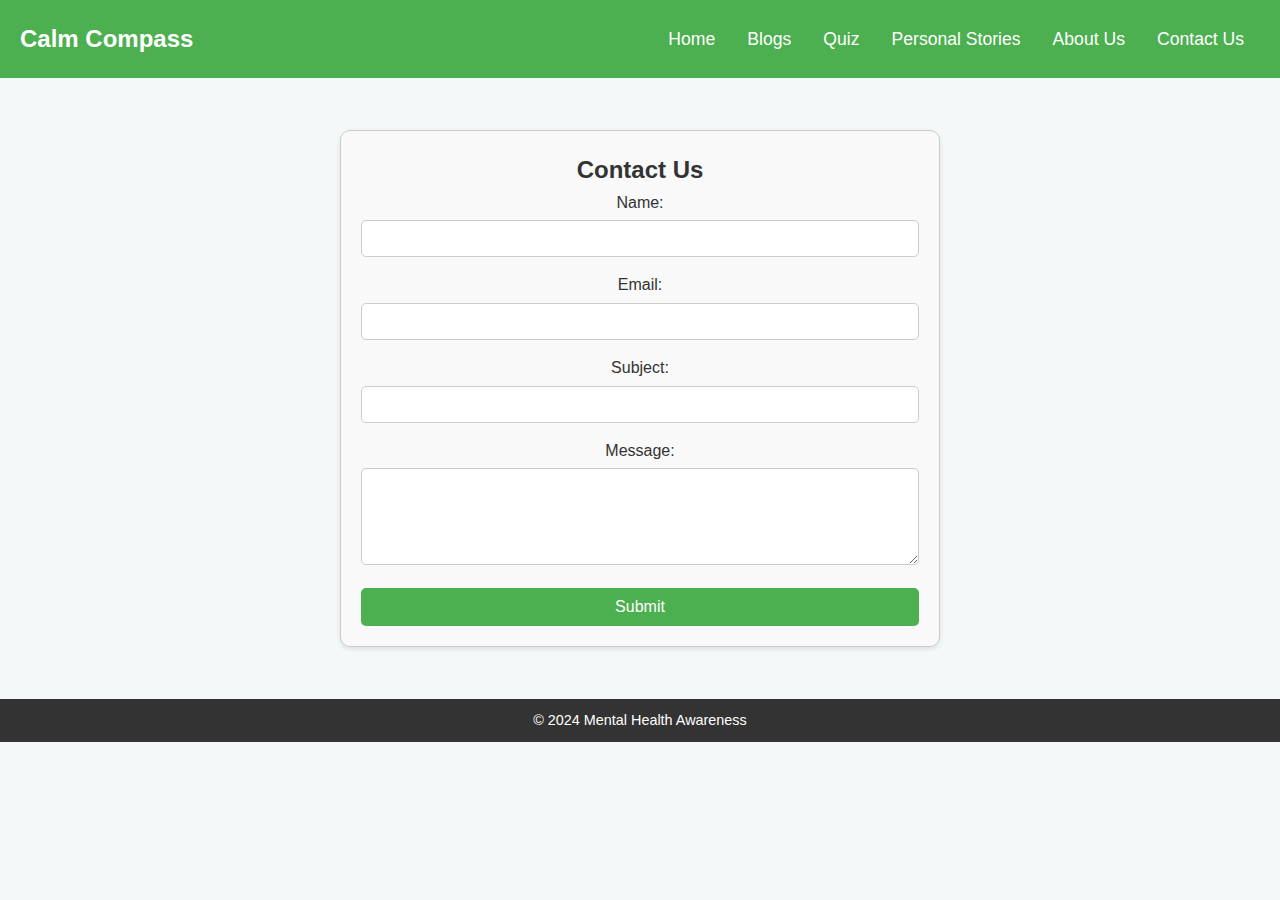
<file: webdev final/contact.html>
<!DOCTYPE html>
<html lang="en">
<head>
    <meta charset="UTF-8">
    <meta name="viewport" content="width=device-width, initial-scale=1.0">
    <title>Contact Us - Mental Health</title>
    <link rel="stylesheet" href="style.css">
    <style>
        .contact-us {
            max-width: 600px; /* Limit the width of the form */
            margin: 20px auto; /* Center the form */
            padding: 20px;
            border: 1px solid #ccc; /* Light border */
            border-radius: 10px; /* Rounded corners */
            box-shadow: 0 2px 5px rgba(0, 0, 0, 0.1); /* Subtle shadow */
            background-color: #f9f9f9; /* Light background */
        }
        .contact-us h2 {
            text-align: center; /* Center the heading */
        }
        .contact-us label {
            display: block; /* Stack labels and inputs */
            margin-bottom: 5px; /* Space between label and input */
        }
        .contact-us input[type="text"],
        .contact-us input[type="email"],
        .contact-us textarea {
            width: 100%; /* Full width inputs */
            padding: 10px; /* Space inside inputs */
            margin-bottom: 15px; /* Space between inputs */
            border: 1px solid #ccc; /* Light border */
            border-radius: 5px; /* Rounded corners */
        }
        .contact-us input[type="submit"] {
            background-color: #4CAF50; /* Button color */
            color: white; /* Text color */
            border: none; /* No border */
            padding: 10px 15px; /* Padding inside button */
            border-radius: 5px; /* Rounded corners */
            cursor: pointer; /* Pointer cursor */
            font-size: 16px; /* Font size */
            transition: background-color 0.3s; /* Smooth transition */
        }
        .contact-us input[type="submit"]:hover {
            background-color: #4CAF50; /* Darker button color on hover */
        }
    </style>
</head>
<body>
    <header>
        <div class="logo">Calm Compass</div>
        <nav>
            <ul>
                <li><a href="index.html">Home</a></li>
                <li><a href="blog.html">Blogs</a></li>
                <li><a href="quiz.html">Quiz</a></li>
                <li><a href="personal-stories.html">Personal Stories</a></li>
                <li><a href="about.html">About Us</a></li>
                <li><a href="contact.html">Contact Us</a></li>
            </ul>
        </nav>
    </header>

    <main>
        <section class="contact-us">
            <h2>Contact Us</h2>
            <form action="submit.html" method="GET"> <!-- Change the method to GET -->
                <label for="name">Name:</label>
                <input type="text" id="name" name="name" required>

                <label for="email">Email:</label>
                <input type="email" id="email" name="email" required>

                <label for="subject">Subject:</label>
                <input type="text" id="subject" name="subject" required>

                <label for="message">Message:</label>
                <textarea id="message" name="message" rows="5" required></textarea>

                <input type="submit" value="Submit">
            </form>
        </section>
    </main>

    <footer>
        <p>&copy; 2024 Mental Health Awareness</p>
    </footer>
</body>
</html>
</file>
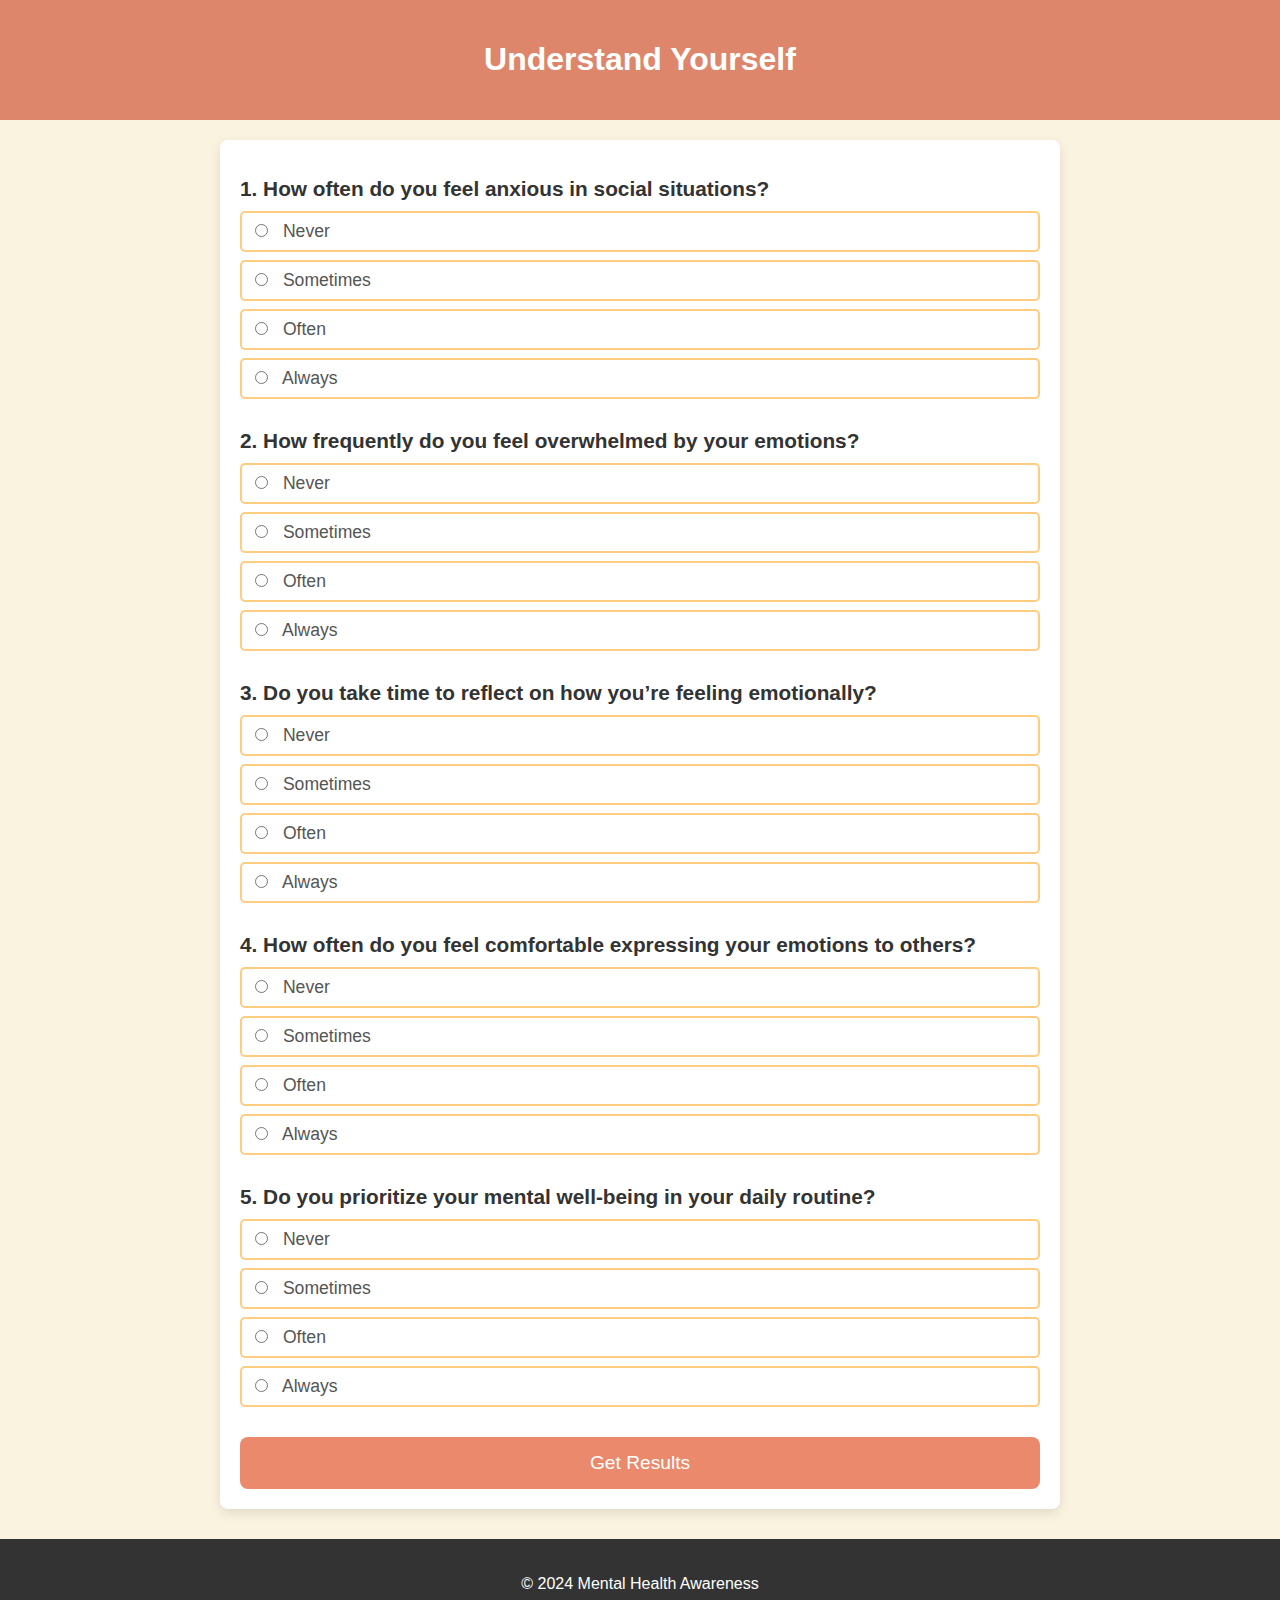
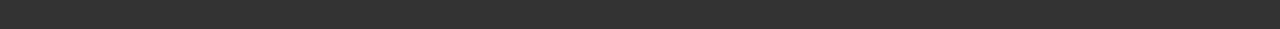
<file: webdev final/quiz1.html>
<!DOCTYPE html>
<html lang="en">
<head>
    <meta charset="UTF-8">
    <meta name="viewport" content="width=device-width, initial-scale=1.0">
    <title>Mental Health Quiz</title>
    <link rel="stylesheet" href="styles.css"> <!-- Link to your CSS -->
</head>
<body>

    <header>
        <h1>Understand Yourself</h1>
    </header>

    <main>
        <form id="quiz1" class="quiz-form">
            <!-- Question 1 -->
            <div class="question">
                <h2>1. How often do you feel anxious in social situations?</h2>
                <label>
                    <input type="radio" name="q1" value="never"> Never
                </label>
                <label>
                    <input type="radio" name="q1" value="sometimes"> Sometimes
                </label>
                <label>
                    <input type="radio" name="q1" value="often"> Often
                </label>
                <label>
                    <input type="radio" name="q1" value="always"> Always
                </label>
            </div>

            <!-- Question 2 -->
            <div class="question">
                <h2>2. How frequently do you feel overwhelmed by your emotions?</h2>
                <label>
                    <input type="radio" name="q2" value="never"> Never
                </label>
                <label>
                    <input type="radio" name="q2" value="sometimes"> Sometimes
                </label>
                <label>
                    <input type="radio" name="q2" value="often"> Often
                </label>
                <label>
                    <input type="radio" name="q2" value="always"> Always
                </label>
            </div>

            <div class="question">
                <h2>3. Do you take time to reflect on how you’re feeling emotionally?</h2>
                <label>
                    <input type="radio" name="q3" value="never"> Never
                </label>
                <label>
                    <input type="radio" name="q3" value="sometimes"> Sometimes
                </label>
                <label>
                    <input type="radio" name="q3" value="often"> Often
                </label>
                <label>
                    <input type="radio" name="q3" value="always"> Always
                </label>
            </div>

            <div class="question">
                <h2>4. How often do you feel comfortable expressing your emotions to others?</h2>
                <label>
                    <input type="radio" name="q4" value="never"> Never
                </label>
                <label>
                    <input type="radio" name="q4" value="sometimes"> Sometimes
                </label>
                <label>
                    <input type="radio" name="q4" value="often"> Often
                </label>
                <label>
                    <input type="radio" name="q4" value="always"> Always
                </label>
            </div>

            <div class="question">
                <h2>5. Do you prioritize your mental well-being in your daily routine?</h2>
                <label>
                    <input type="radio" name="q5" value="never"> Never
                </label>
                <label>
                    <input type="radio" name="q5" value="sometimes"> Sometimes
                </label>
                <label>
                    <input type="radio" name="q5" value="often"> Often
                </label>
                <label>
                    <input type="radio" name="q5" value="always"> Always
                </label>
            </div>

            <!-- Submit Button -->
            <button type="button" class="submit-btn">Get Results</button>
        </form>

        <div class="result"></div>
    </main>

    <footer>
        <p>&copy; 2024 Mental Health Awareness</p>
    </footer>

    <script src="script.js"></script> <!-- Link to your JavaScript -->
</body>
</html>
</file>
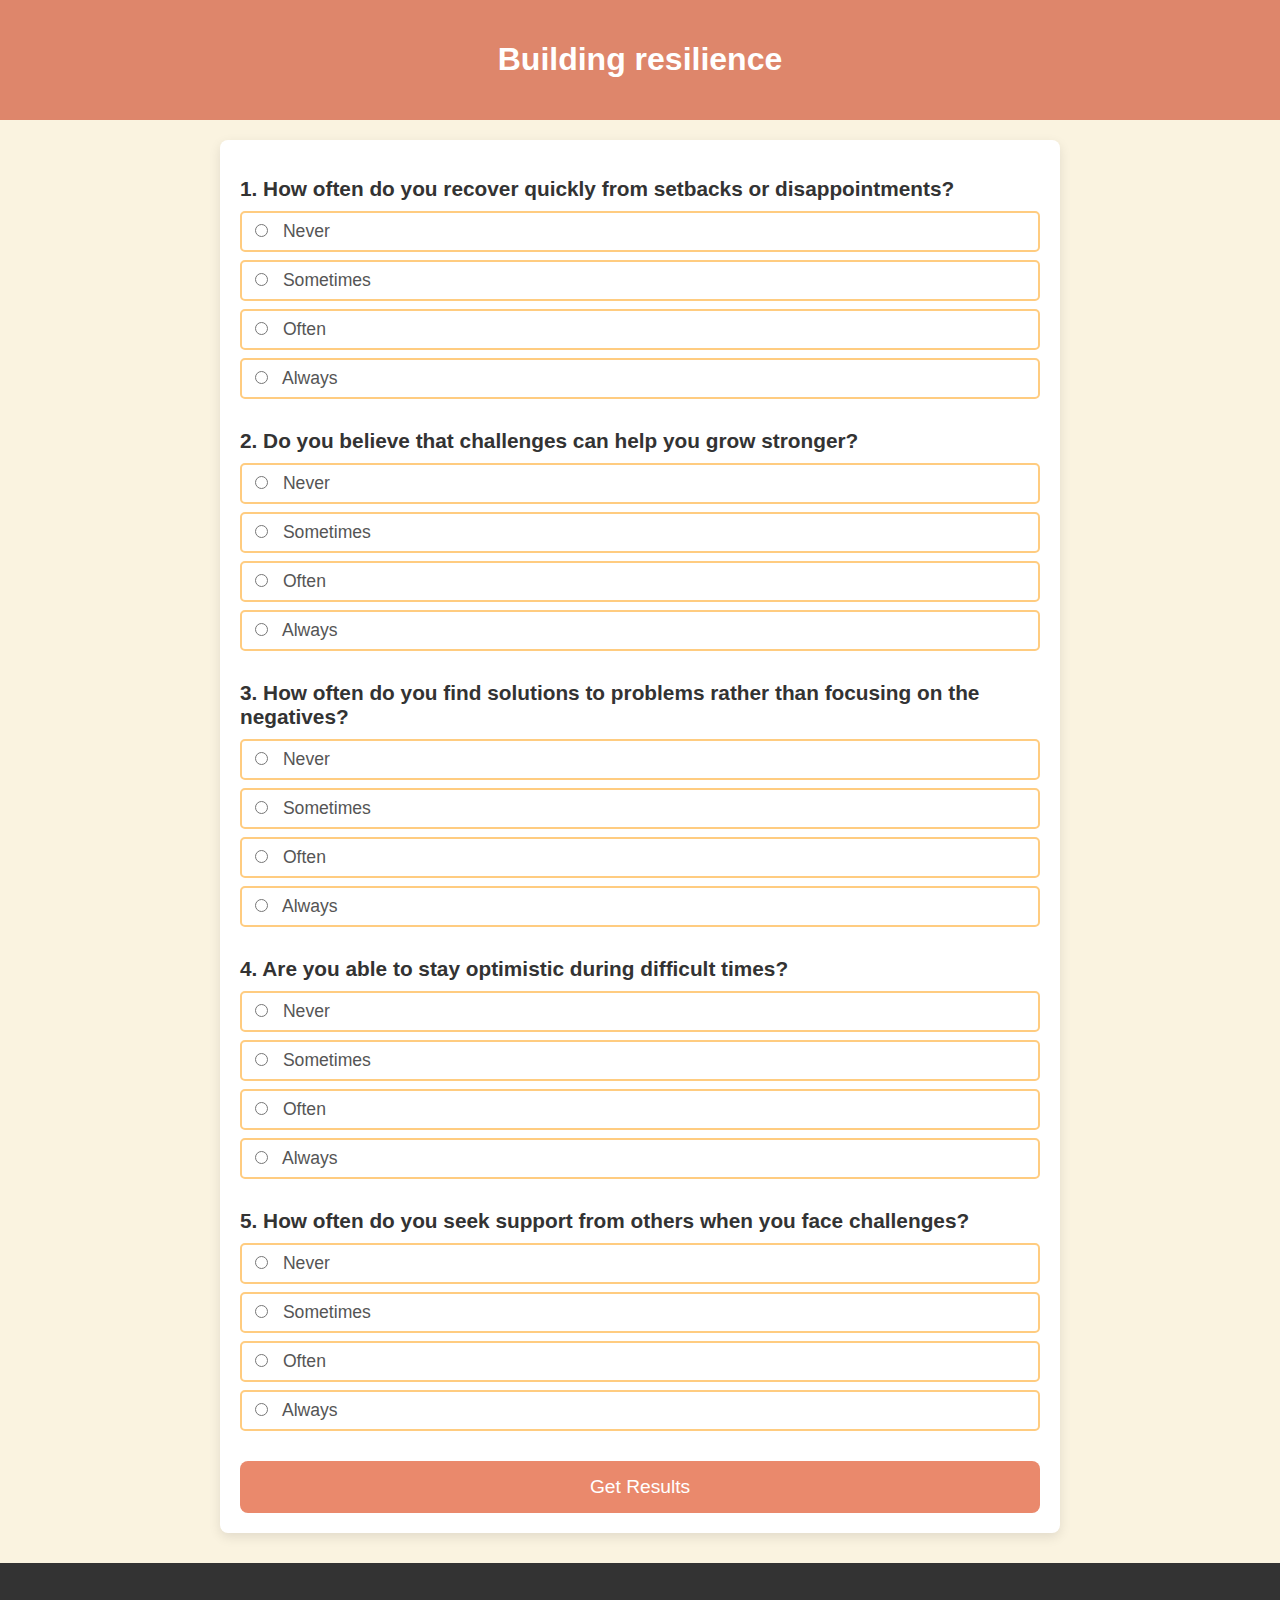
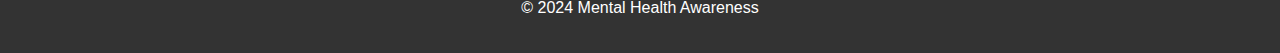
<file: webdev final/quiz2.html>
<!DOCTYPE html>
<html lang="en">
<head>
    <meta charset="UTF-8">
    <meta name="viewport" content="width=device-width, initial-scale=1.0">
    <title>Mental Health Quiz</title>
    <link rel="stylesheet" href="styles.css"> <!-- Link to your CSS -->
</head>
<body>

    <header>
        <h1>Building resilience </h1>
    </header>

    <main>
        <form id="quiz2" class="quiz-form">
            <!-- Question 1 -->
            <div class="question">
                <h2>1. How often do you recover quickly from setbacks or disappointments?</h2>
                <label>
                    <input type="radio" name="q1" value="never"> Never
                </label>
                <label>
                    <input type="radio" name="q1" value="sometimes"> Sometimes
                </label>
                <label>
                    <input type="radio" name="q1" value="often"> Often
                </label>
                <label>
                    <input type="radio" name="q1" value="always"> Always
                </label>
            </div>

            <!-- Question 2 -->
            <div class="question">
                <h2>2. Do you believe that challenges can help you grow stronger?</h2>
                <label>
                    <input type="radio" name="q2" value="never"> Never
                </label>
                <label>
                    <input type="radio" name="q2" value="sometimes"> Sometimes
                </label>
                <label>
                    <input type="radio" name="q2" value="often"> Often
                </label>
                <label>
                    <input type="radio" name="q2" value="always"> Always
                </label>
            </div>

            <div class="question">
                <h2>3. How often do you find solutions to problems rather than focusing on the negatives?</h2>
                <label>
                    <input type="radio" name="q3" value="never"> Never
                </label>
                <label>
                    <input type="radio" name="q3" value="sometimes"> Sometimes
                </label>
                <label>
                    <input type="radio" name="q3" value="often"> Often
                </label>
                <label>
                    <input type="radio" name="q3" value="always"> Always
                </label>
            </div>

            <div class="question">
                <h2>4. Are you able to stay optimistic during difficult times?</h2>
                <label>
                    <input type="radio" name="q4" value="never"> Never
                </label>
                <label>
                    <input type="radio" name="q4" value="sometimes"> Sometimes
                </label>
                <label>
                    <input type="radio" name="q4" value="often"> Often
                </label>
                <label>
                    <input type="radio" name="q4" value="always"> Always
                </label>
            </div>

            <div class="question">
                <h2>5. How often do you seek support from others when you face challenges?</h2>
                <label>
                    <input type="radio" name="q5" value="never"> Never
                </label>
                <label>
                    <input type="radio" name="q5" value="sometimes"> Sometimes
                </label>
                <label>
                    <input type="radio" name="q5" value="often"> Often
                </label>
                <label>
                    <input type="radio" name="q5" value="always"> Always
                </label>
            </div>

            <!-- Add more questions similarly -->

            <!-- Submit Button -->
            <button type="button" id="submit-btn">Get Results</button>
        </form>
        <div class="result"></div><!-- Add a div to display the result -->
    </main>

    <footer>
        <p>&copy; 2024 Mental Health Awareness</p>
    </footer>

    <script src="script.js"></script> <!-- Link to your JavaScript -->
</body>
</html>
</file>
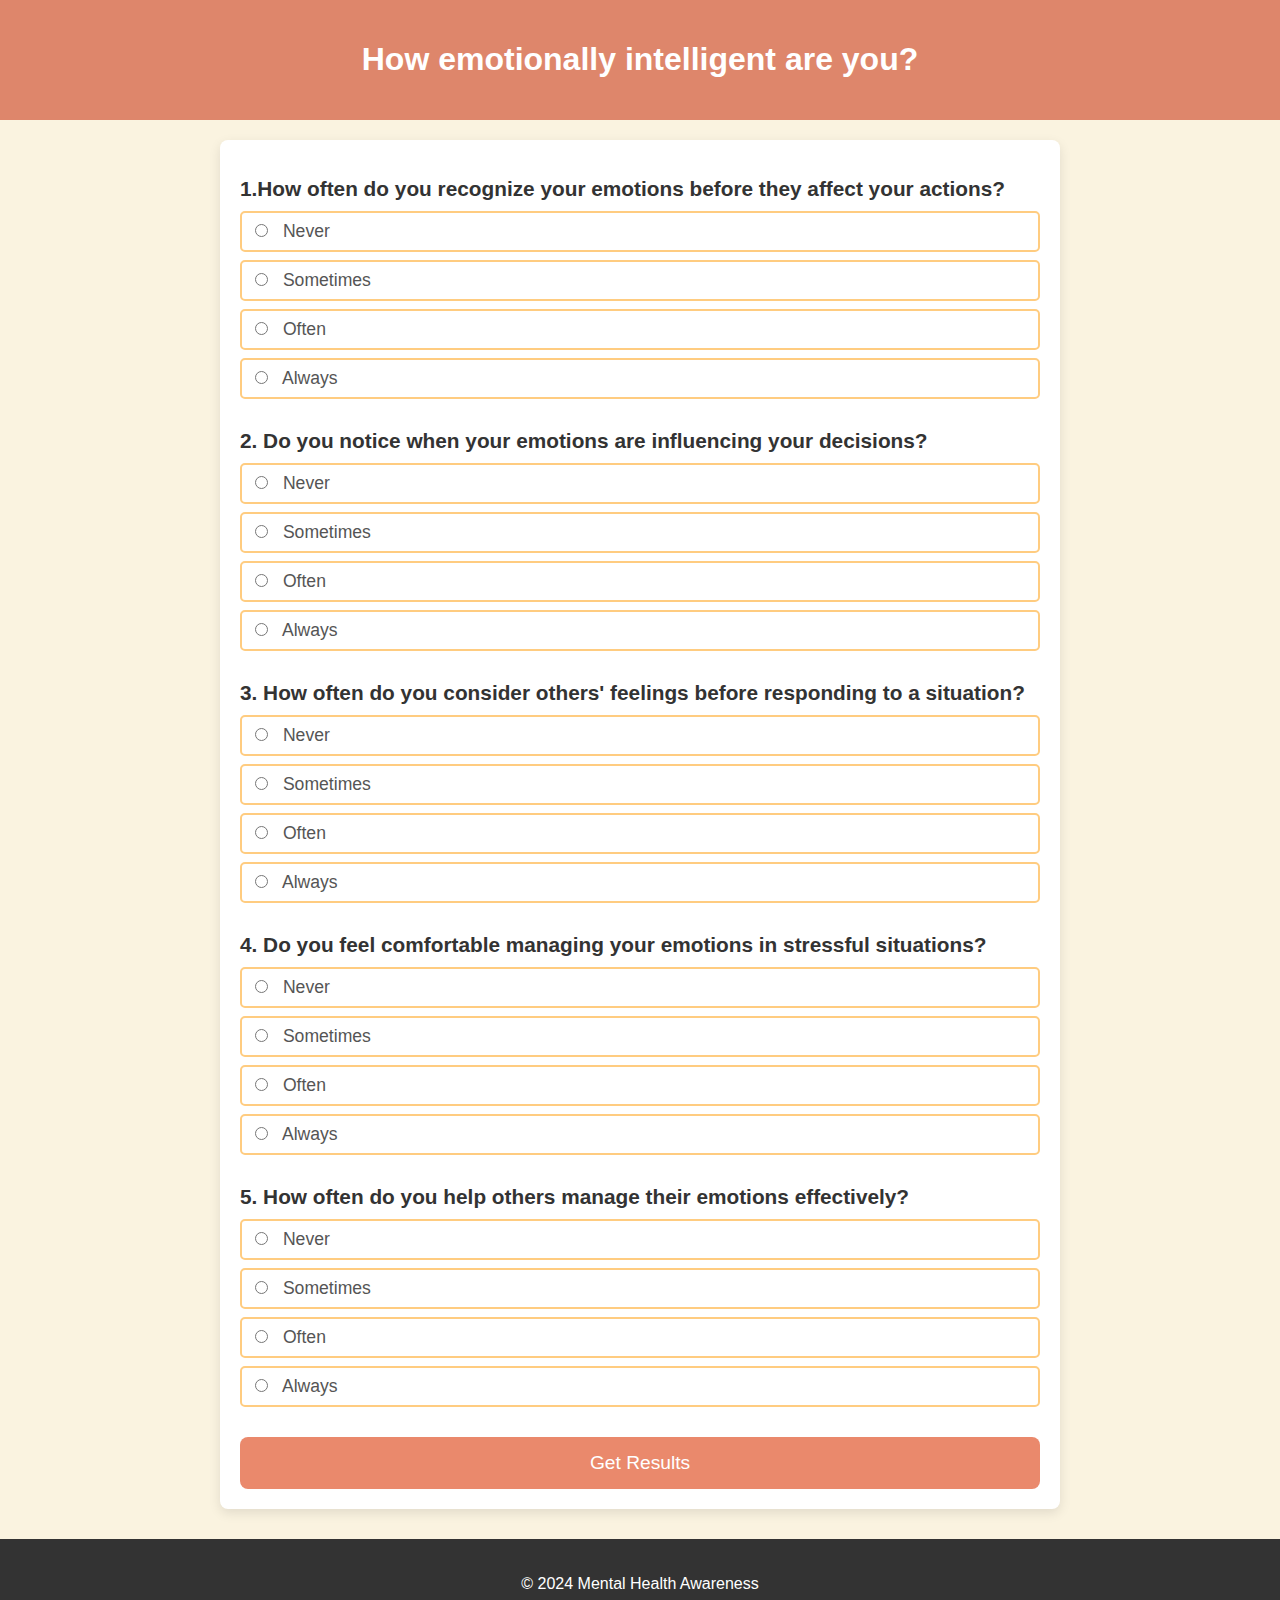
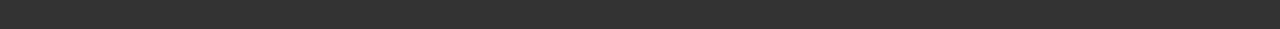
<file: webdev final/quiz3.html>
<!DOCTYPE html>
<html lang="en">
<head>
    <meta charset="UTF-8">
    <meta name="viewport" content="width=device-width, initial-scale=1.0">
    <title>Mental Health Quiz</title>
    <link rel="stylesheet" href="styles.css"> <!-- Link to your CSS -->
</head>
<body>

    <header>
        <h1>How emotionally intelligent are you?</h1>
    </header>

    <main>
        <form id="quiz3" class="quiz-form">
            <!-- Question 1 -->
            <div class="question">
                <h2>1.How often do you recognize your emotions before they affect your actions?</h2>
                <label>
                    <input type="radio" name="q1" value="never"> Never
                </label>
                <label>
                    <input type="radio" name="q1" value="sometimes"> Sometimes
                </label>
                <label>
                    <input type="radio" name="q1" value="often"> Often
                </label>
                <label>
                    <input type="radio" name="q1" value="always"> Always
                </label>
            </div>

            <!-- Question 2 -->
            <div class="question">
                <h2>2. Do you notice when your emotions are influencing your decisions?</h2>
                <label>
                    <input type="radio" name="q2" value="never"> Never
                </label>
                <label>
                    <input type="radio" name="q2" value="sometimes"> Sometimes
                </label>
                <label>
                    <input type="radio" name="q2" value="often"> Often
                </label>
                <label>
                    <input type="radio" name="q2" value="always"> Always
                </label>
            </div>

            <div class="question">
                <h2>3. How often do you consider others' feelings before responding to a situation?</h2>
                <label>
                    <input type="radio" name="q3" value="never"> Never
                </label>
                <label>
                    <input type="radio" name="q3" value="sometimes"> Sometimes
                </label>
                <label>
                    <input type="radio" name="q3" value="often"> Often
                </label>
                <label>
                    <input type="radio" name="q3" value="always"> Always
                </label>
            </div>

            <div class="question">
                <h2>4. Do you feel comfortable managing your emotions in stressful situations?</h2>
                <label>
                    <input type="radio" name="q4" value="never"> Never
                </label>
                <label>
                    <input type="radio" name="q4" value="sometimes"> Sometimes
                </label>
                <label>
                    <input type="radio" name="q4" value="often"> Often
                </label>
                <label>
                    <input type="radio" name="q4" value="always"> Always
                </label>
            </div>

            <div class="question">
                <h2>5. How often do you help others manage their emotions effectively?</h2>
                <label>
                    <input type="radio" name="q5" value="never"> Never
                </label>
                <label>
                    <input type="radio" name="q5" value="sometimes"> Sometimes
                </label>
                <label>
                    <input type="radio" name="q5" value="often"> Often
                </label>
                <label>
                    <input type="radio" name="q5" value="always"> Always
                </label>
            </div>

            <!-- Add more questions similarly -->

            <!-- Submit Button -->
            <button type="button" id="submit-btn">Get Results</button>
        </form>
        <div class="result"></div> <!-- Add a div to display the result -->
    </main>

    <footer>
        <p>&copy; 2024 Mental Health Awareness</p>
    </footer>

    <script src="script.js"></script> <!-- Link to your JavaScript -->
</body>
</html>
</file>
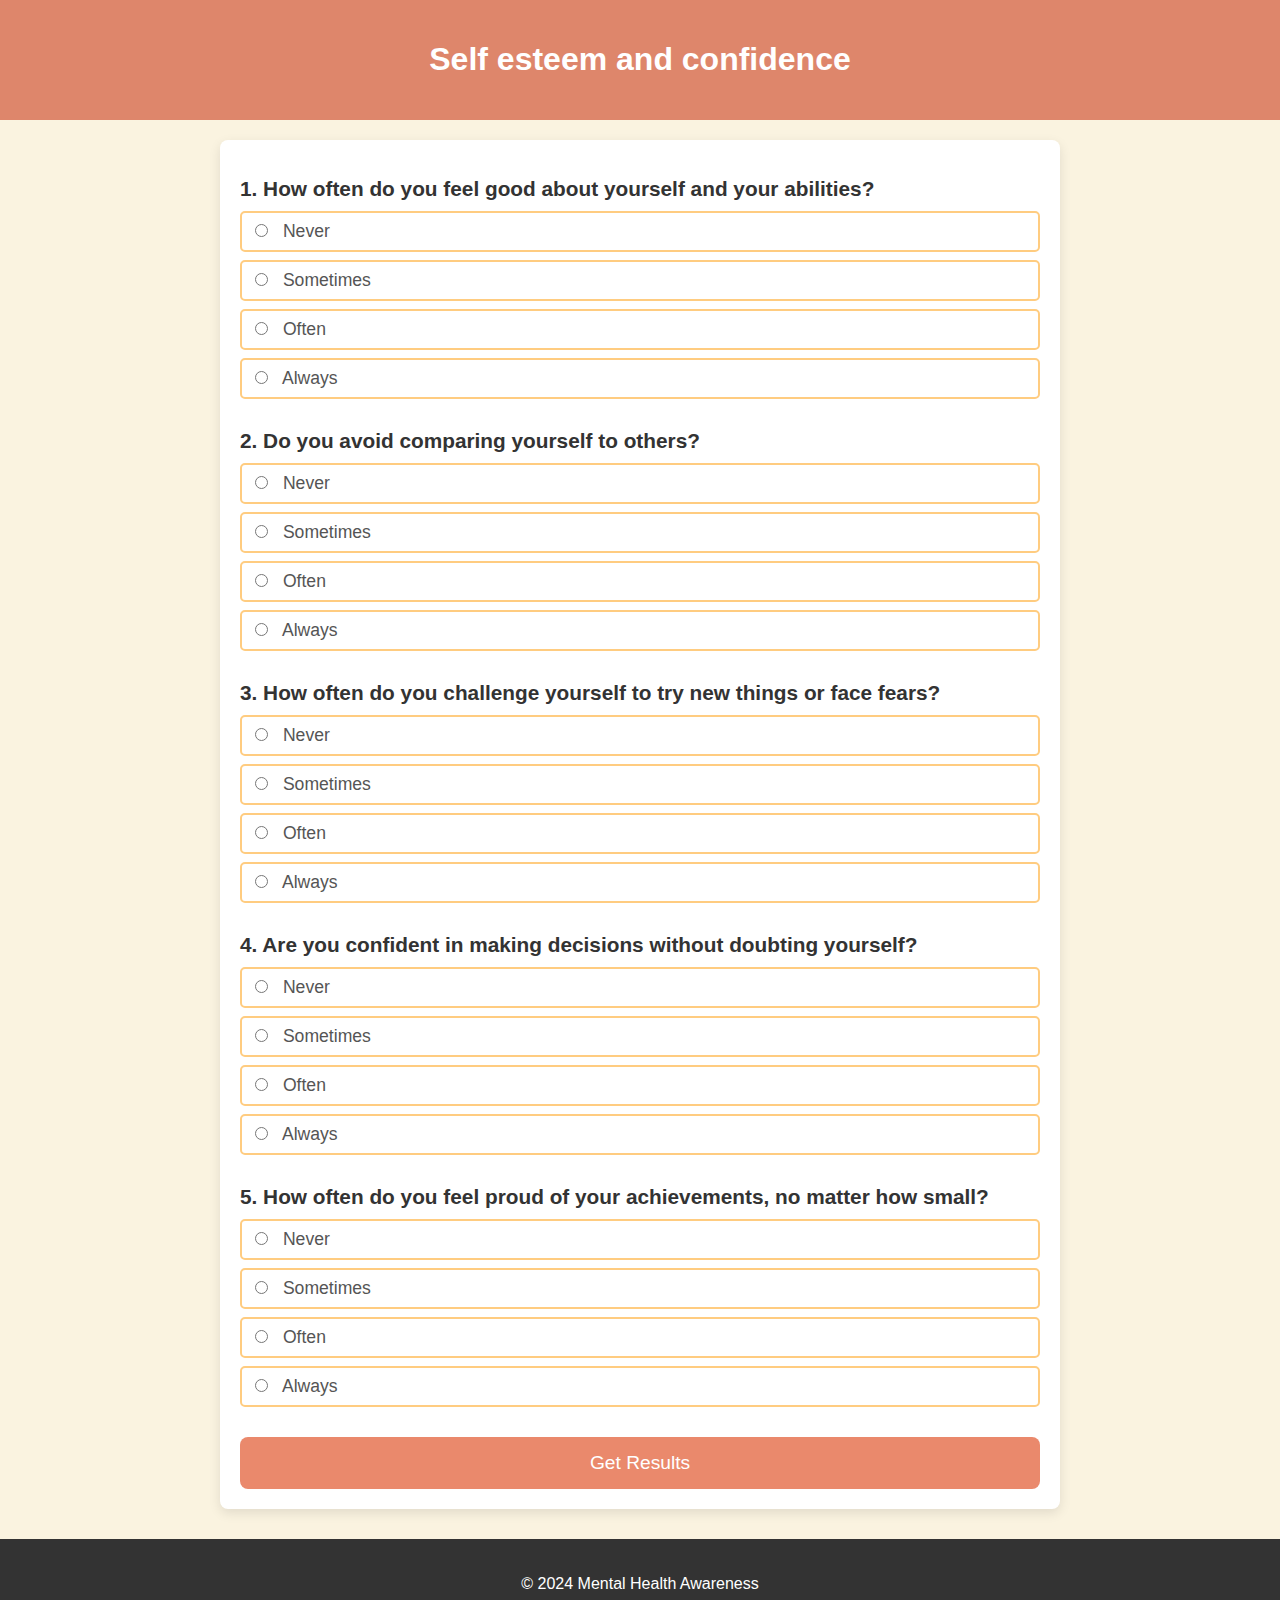
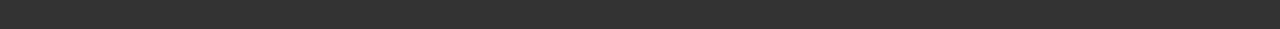
<file: webdev final/quiz4.html>
<!DOCTYPE html>
<html lang="en">
<head>
    <meta charset="UTF-8">
    <meta name="viewport" content="width=device-width, initial-scale=1.0">
    <title>Mental Health Quiz</title>
    <link rel="stylesheet" href="styles.css"> <!-- Link to your CSS -->
</head>
<body>

    <header>
        <h1>Self esteem and confidence</h1>
    </header>

    <main>
        <form id="quiz4" class="quiz-form">
            <!-- Question 1 -->
            <div class="question">
                <h2>1. How often do you feel good about yourself and your abilities?</h2>
                <label>
                    <input type="radio" name="q1" value="never"> Never
                </label>
                <label>
                    <input type="radio" name="q1" value="sometimes"> Sometimes
                </label>
                <label>
                    <input type="radio" name="q1" value="often"> Often
                </label>
                <label>
                    <input type="radio" name="q1" value="always"> Always
                </label>
            </div>

            <!-- Question 2 -->
            <div class="question">
                <h2>2. Do you avoid comparing yourself to others?</h2>
                <label>
                    <input type="radio" name="q2" value="never"> Never
                </label>
                <label>
                    <input type="radio" name="q2" value="sometimes"> Sometimes
                </label>
                <label>
                    <input type="radio" name="q2" value="often"> Often
                </label>
                <label>
                    <input type="radio" name="q2" value="always"> Always
                </label>
            </div>

            <div class="question">
                <h2>3. How often do you challenge yourself to try new things or face fears?</h2>
                <label>
                    <input type="radio" name="q3" value="never"> Never
                </label>
                <label>
                    <input type="radio" name="q3" value="sometimes"> Sometimes
                </label>
                <label>
                    <input type="radio" name="q3" value="often"> Often
                </label>
                <label>
                    <input type="radio" name="q3" value="always"> Always
                </label>
            </div>

            <div class="question">
                <h2>4. Are you confident in making decisions without doubting yourself?</h2>
                <label>
                    <input type="radio" name="q4" value="never"> Never
                </label>
                <label>
                    <input type="radio" name="q4" value="sometimes"> Sometimes
                </label>
                <label>
                    <input type="radio" name="q4" value="often"> Often
                </label>
                <label>
                    <input type="radio" name="q4" value="always"> Always
                </label>
            </div>

            <div class="question">
                <h2>5. How often do you feel proud of your achievements, no matter how small?</h2>
                <label>
                    <input type="radio" name="q5" value="never"> Never
                </label>
                <label>
                    <input type="radio" name="q5" value="sometimes"> Sometimes
                </label>
                <label>
                    <input type="radio" name="q5" value="often"> Often
                </label>
                <label>
                    <input type="radio" name="q5" value="always"> Always
                </label>
            </div>

            <!-- Add more questions similarly -->

            <!-- Submit Button -->
            <button type="button" id="submit-btn">Get Results</button>
        </form>
        <div class="result"></div> <!-- Add a div to display the result -->
    </main>

    <footer>
        <p>&copy; 2024 Mental Health Awareness</p>
    </footer>

    <script src="script.js"></script> <!-- Link to your JavaScript -->
</body>
</html>
</file>
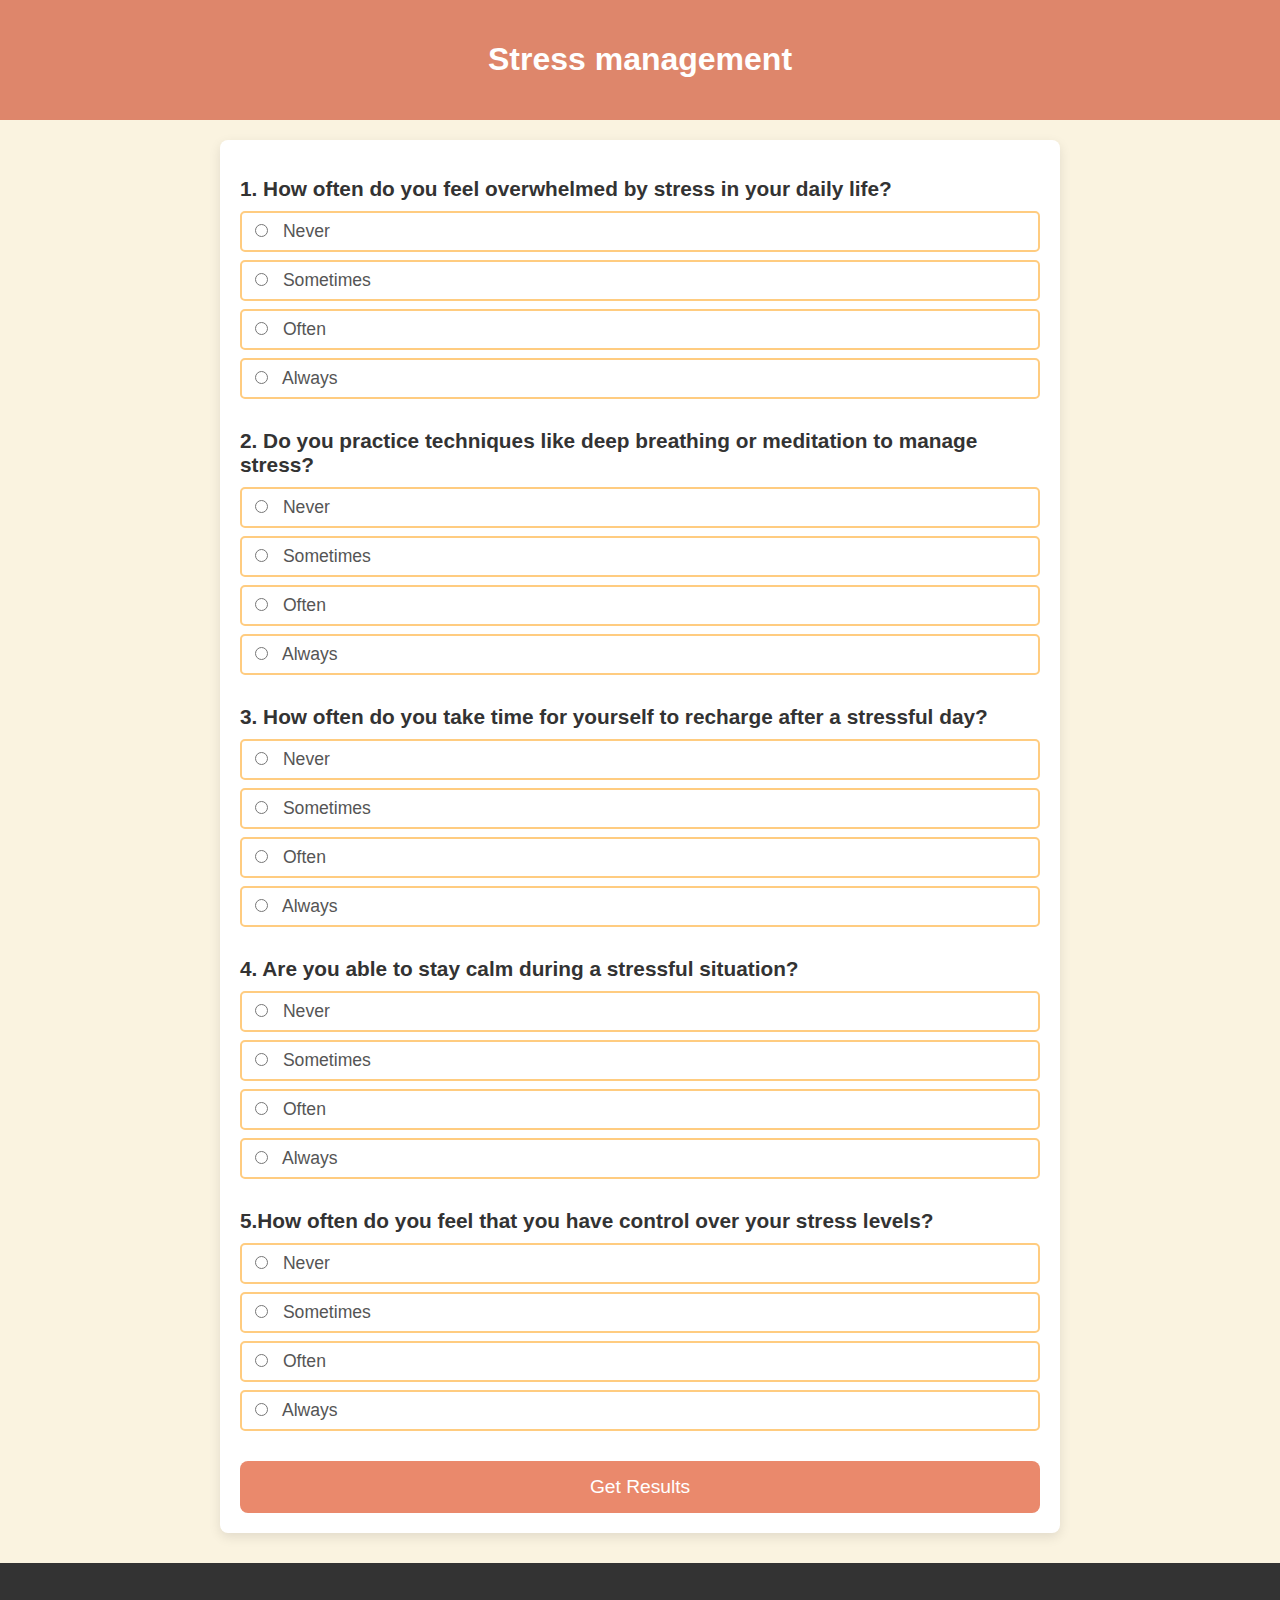
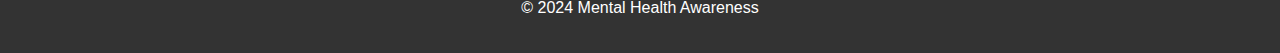
<file: webdev final/quiz5.html>
<!DOCTYPE html>
<html lang="en">
<head>
    <meta charset="UTF-8">
    <meta name="viewport" content="width=device-width, initial-scale=1.0">
    <title>Mental Health Quiz</title>
    <link rel="stylesheet" href="styles.css"> <!-- Link to your CSS -->
</head>
<body>

    <header>
        <h1>Stress management</h1>
    </header>

    <main>
        <form id="quiz5" class="quiz-form">
            <!-- Question 1 -->
            <div class="question">
                <h2>1. How often do you feel overwhelmed by stress in your daily life?</h2>
                <label>
                    <input type="radio" name="q1" value="never"> Never
                </label>
                <label>
                    <input type="radio" name="q1" value="sometimes"> Sometimes
                </label>
                <label>
                    <input type="radio" name="q1" value="often"> Often
                </label>
                <label>
                    <input type="radio" name="q1" value="always"> Always
                </label>
            </div>

            <!-- Question 2 -->
            <div class="question">
                <h2>2. Do you practice techniques like deep breathing or meditation to manage stress?</h2>
                <label>
                    <input type="radio" name="q2" value="never"> Never
                </label>
                <label>
                    <input type="radio" name="q2" value="sometimes"> Sometimes
                </label>
                <label>
                    <input type="radio" name="q2" value="often"> Often
                </label>
                <label>
                    <input type="radio" name="q2" value="always"> Always
                </label>
            </div>

            <div class="question">
                <h2>3. How often do you take time for yourself to recharge after a stressful day?</h2>
                <label>
                    <input type="radio" name="q3" value="never"> Never
                </label>
                <label>
                    <input type="radio" name="q3" value="sometimes"> Sometimes
                </label>
                <label>
                    <input type="radio" name="q3" value="often"> Often
                </label>
                <label>
                    <input type="radio" name="q3" value="always"> Always
                </label>
            </div>

            <div class="question">
                <h2>4. Are you able to stay calm during a stressful situation?</h2>
                <label>
                    <input type="radio" name="q4" value="never"> Never
                </label>
                <label>
                    <input type="radio" name="q4" value="sometimes"> Sometimes
                </label>
                <label>
                    <input type="radio" name="q4" value="often"> Often
                </label>
                <label>
                    <input type="radio" name="q4" value="always"> Always
                </label>
            </div>

            <div class="question">
                <h2>5.How often do you feel that you have control over your stress levels?</h2>
                <label>
                    <input type="radio" name="q5" value="never"> Never
                </label>
                <label>
                    <input type="radio" name="q5" value="sometimes"> Sometimes
                </label>
                <label>
                    <input type="radio" name="q5" value="often"> Often
                </label>
                <label>
                    <input type="radio" name="q5" value="always"> Always
                </label>
            </div>

            <!-- Add more questions similarly -->

            <!-- Submit Button -->
            <button type="button" id="submit-btn">Get Results</button>
        </form>
        <div class="result"></div> <!-- Add a div to display the result -->
    </main>

    <footer>
        <p>&copy; 2024 Mental Health Awareness</p>
    </footer>

    <script src="script.js"></script> <!-- Link to your JavaScript -->
</body>
</html>
</file>
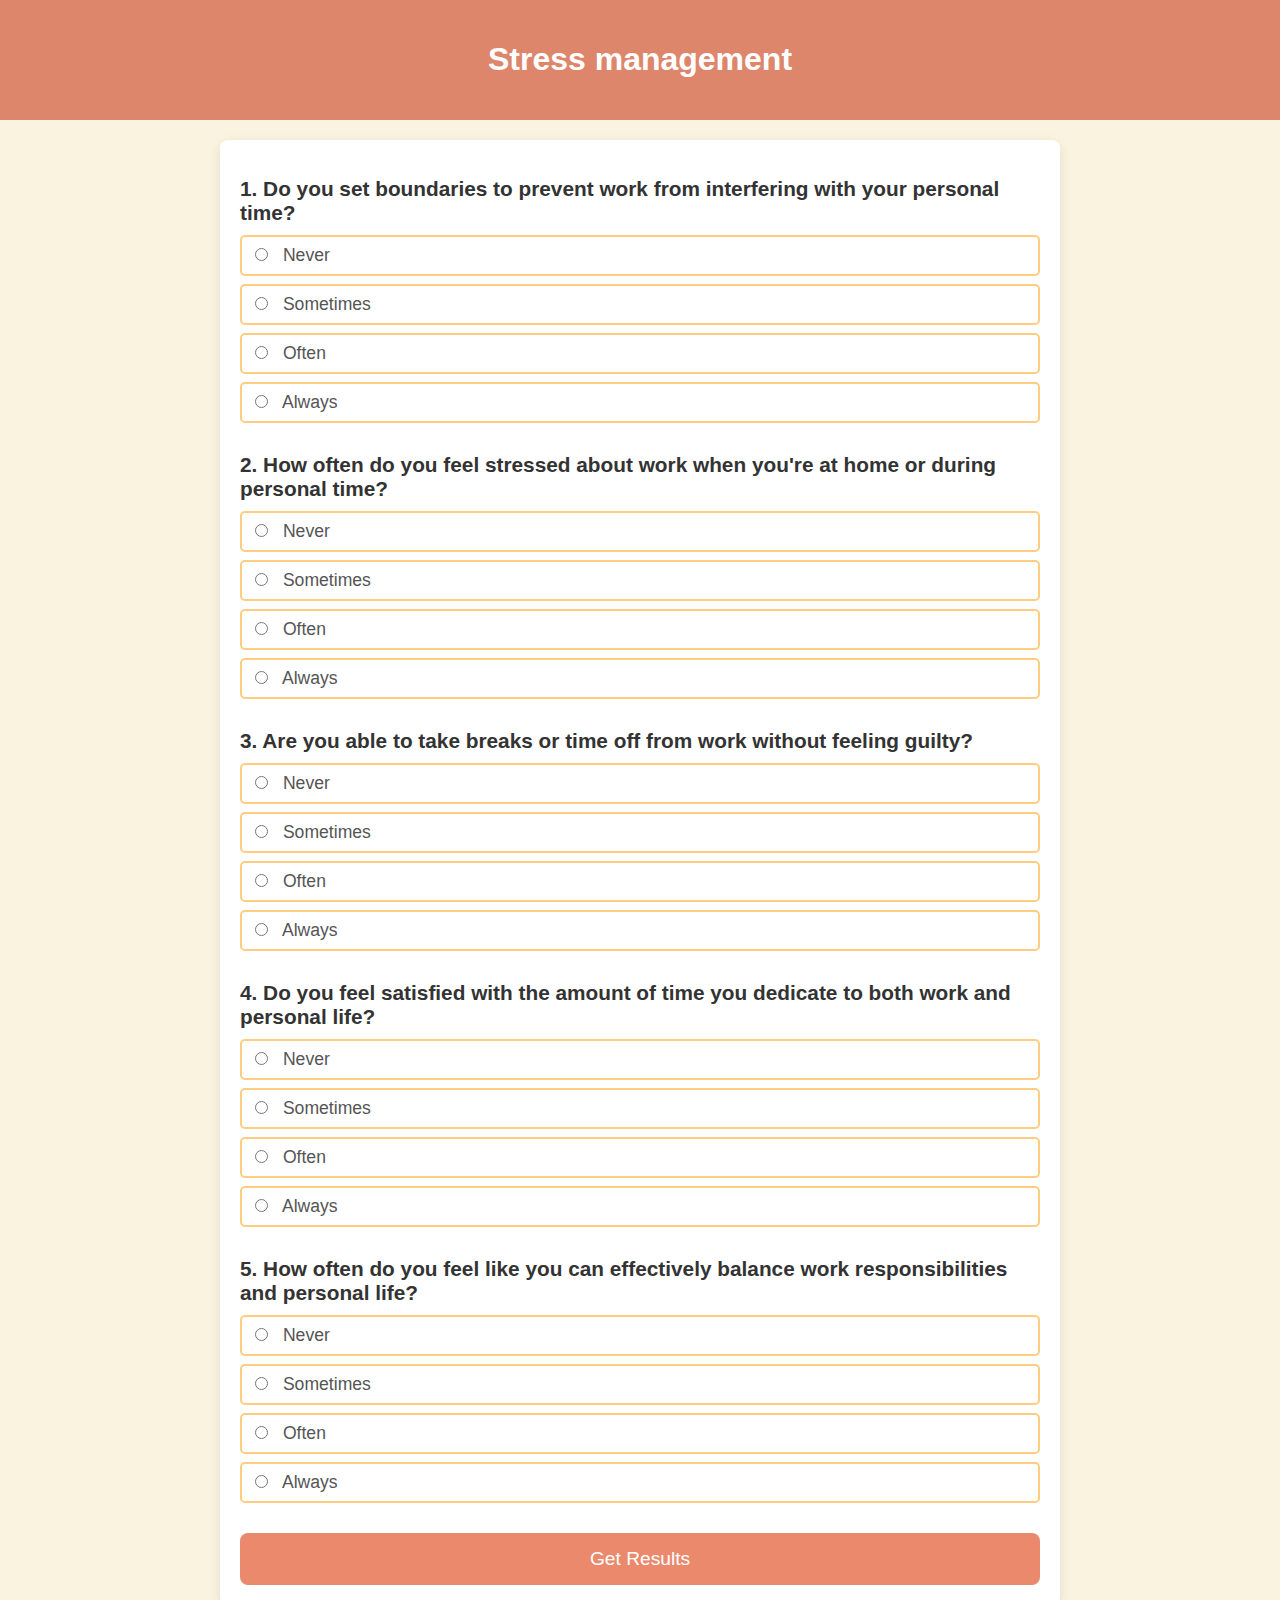
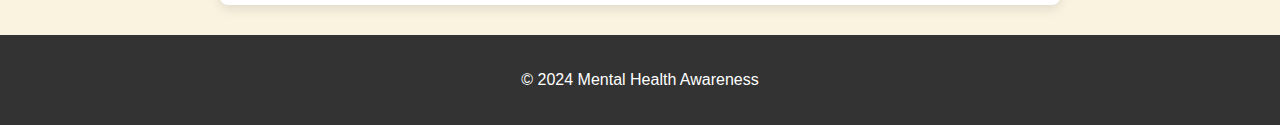
<file: webdev final/quiz6.html>
<!DOCTYPE html>
<html lang="en">
<head>
    <meta charset="UTF-8">
    <meta name="viewport" content="width=device-width, initial-scale=1.0">
    <title>Mental Health Quiz</title>
    <link rel="stylesheet" href="styles.css"> <!-- Link to your CSS -->
</head>
<body>

    <header>
        <h1>Stress management</h1>
    </header>

    <main>
        <form id="quiz6" class="quiz-form">
            <!-- Question 1 -->
            <div class="question">
                <h2>1. Do you set boundaries to prevent work from interfering with your personal time?</h2>
                <label>
                    <input type="radio" name="q1" value="never"> Never
                </label>
                <label>
                    <input type="radio" name="q1" value="sometimes"> Sometimes
                </label>
                <label>
                    <input type="radio" name="q1" value="often"> Often
                </label>
                <label>
                    <input type="radio" name="q1" value="always"> Always
                </label>
            </div>

            <!-- Question 2 -->
            <div class="question">
                <h2>2. How often do you feel stressed about work when you're at home or during personal time?</h2>
                <label>
                    <input type="radio" name="q2" value="never"> Never
                </label>
                <label>
                    <input type="radio" name="q2" value="sometimes"> Sometimes
                </label>
                <label>
                    <input type="radio" name="q2" value="often"> Often
                </label>
                <label>
                    <input type="radio" name="q2" value="always"> Always
                </label>
            </div>

            <div class="question">
                <h2>3. Are you able to take breaks or time off from work without feeling guilty?</h2>
                <label>
                    <input type="radio" name="q3" value="never"> Never
                </label>
                <label>
                    <input type="radio" name="q3" value="sometimes"> Sometimes
                </label>
                <label>
                    <input type="radio" name="q3" value="often"> Often
                </label>
                <label>
                    <input type="radio" name="q3" value="always"> Always
                </label>
            </div>

            <div class="question">
                <h2>4. Do you feel satisfied with the amount of time you dedicate to both work and personal life?</h2>
                <label>
                    <input type="radio" name="q4" value="never"> Never
                </label>
                <label>
                    <input type="radio" name="q4" value="sometimes"> Sometimes
                </label>
                <label>
                    <input type="radio" name="q4" value="often"> Often
                </label>
                <label>
                    <input type="radio" name="q4" value="always"> Always
                </label>
            </div>

            <div class="question">
                <h2>5. How often do you feel like you can effectively balance work responsibilities and personal life?</h2>
                <label>
                    <input type="radio" name="q5" value="never"> Never
                </label>
                <label>
                    <input type="radio" name="q5" value="sometimes"> Sometimes
                </label>
                <label>
                    <input type="radio" name="q5" value="often"> Often
                </label>
                <label>
                    <input type="radio" name="q5" value="always"> Always
                </label>
            </div>

            <!-- Add more questions similarly -->

            <!-- Submit Button -->
            <button type="button" id="submit-btn">Get Results</button>
        </form>
        <div class="result"></div> <!-- Add a div to display the result -->
    </main>

    <footer>
        <p>&copy; 2024 Mental Health Awareness</p>
    </footer>

    <script src="script.js"></script> <!-- Link to your JavaScript -->
</body>
</html>
</file>
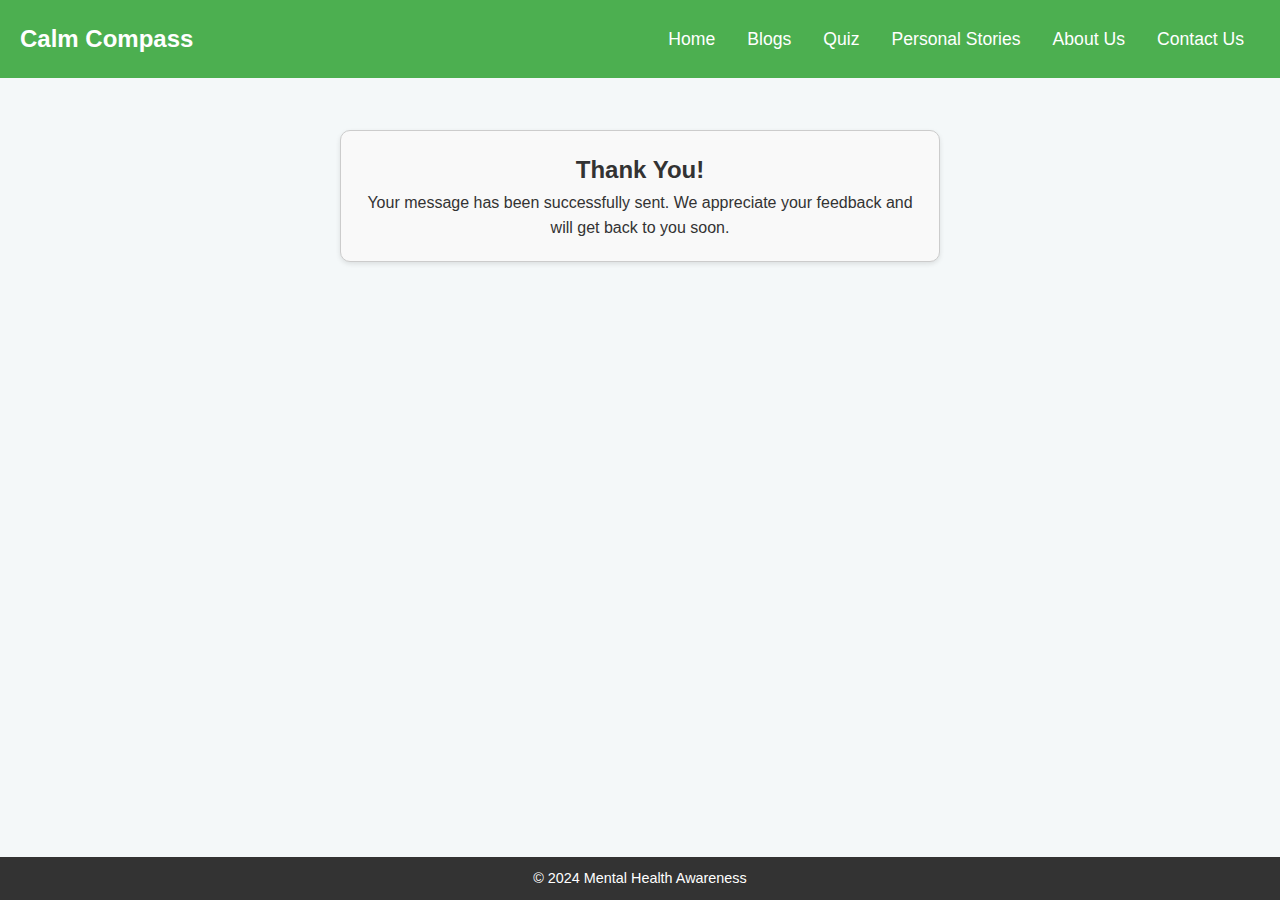
<file: webdev final/submit.html>
<!DOCTYPE html>
<html lang="en">
<head>
    <meta charset="UTF-8">
    <meta name="viewport" content="width=device-width, initial-scale=1.0">
    <title>Submission Received - Mental Health</title>
    <link rel="stylesheet" href="style.css">
    <style>
        /* Basic Reset and Flexbox for Full Height */
        * {
            margin: 0;
            padding: 0;
            box-sizing: border-box;
        }
        body {
            display: flex;
            flex-direction: column;
            min-height: 100vh; /* Full height of the viewport */
            font-family: Arial, sans-serif; /* Consistent font */
        }
        main {
            flex: 1; /* Allow the main content to grow and fill space */
        }
        .thank-you {
            max-width: 600px; /* Limit the width of the message */
            margin: 20px auto; /* Center the message */
            padding: 20px;
            border: 1px solid #ccc; /* Light border */
            border-radius: 10px; /* Rounded corners */
            box-shadow: 0 2px 5px rgba(0, 0, 0, 0.1); /* Subtle shadow */
            background-color: #f9f9f9; /* Light background */
            text-align: center; /* Center the text */
        }
    </style>
</head>
<body>
    <header>
        <div class="logo">Calm Compass</div>
        <nav>
            <ul>
                <li><a href="index.html">Home</a></li>
                <li><a href="blog.html">Blogs</a></li>
                <li><a href="quiz.html">Quiz</a></li>
                <li><a href="personal-stories.html">Personal Stories</a></li>
                <li><a href="about.html">About Us</a></li>
                <li><a href="contact.html">Contact Us</a></li>
            </ul>
        </nav>
    </header>

    <main>
        <section class="thank-you">
            <h2>Thank You!</h2>
            <p>Your message has been successfully sent. We appreciate your feedback and will get back to you soon.</p>
        </section>
    </main>

    <footer>
        <p>&copy; 2024 Mental Health Awareness</p>
    </footer>
</body>
</html>
</file>
<file: webdev final/styles.css>
body {
    font-family: Arial, sans-serif;
    background-color: #faf3e0;
    margin: 0;
    padding: 0;
}

header {
    text-align: center;
    padding: 20px;
    background-color: #de866b;
    color: white;
}

main {
    max-width: 800px;
    margin: 20px auto;
    padding: 20px;
    background-color: #fff;
    border-radius: 8px;
    box-shadow: 0px 4px 12px rgba(0, 0, 0, 0.1);
}

.question {
    margin-bottom: 30px;
}

h2 {
    font-size: 1.3em;
    margin-bottom: 10px;
    color: #333;
}

label {
    display: block;
    font-size: 1.1em;
    color: #555;
    margin-bottom: 8px;
    padding: 8px;
    border: 2px solid #ffcc80;
    border-radius: 5px;
    cursor: pointer;
}

input[type="radio"] {
    margin-right: 10px;
}

label:hover {
    background-color: #ffcc80;
}

button {
    background-color: #ea896c;
    color: white;
    padding: 15px 20px;
    border: none;
    border-radius: 8px;
    cursor: pointer;
    width: 100%;
    font-size: 1.2em;
}

button:hover {
    background-color: #eb5122;
}

footer {
    text-align: center;
    padding: 20px;
    background-color: #333;
    color: white;
    margin-top: 30px;
}
</file>
<file: webdev final/style.css>
/* Reset some default browser styles */
* {
    margin: 0;
    padding: 0;
    box-sizing: border-box;
}

body {
    font-family: Arial, sans-serif;
    line-height: 1.6;
    background-color: #f4f4f4;
    color: #333;
}

header {
    display: flex;
    justify-content: space-between;
    align-items: center;
    padding: 1rem;
    background-color: #4CAF50;
    color: white;
}

header .logo {
    font-size: 1.5rem;
    font-weight: bold;
}

header nav ul {
    display: flex;
    list-style: none;
}

header nav ul li {
    margin: 0 1rem;
}

header nav ul li a {
    color: white;
    text-decoration: none;
}

.search-bar input {
    padding: 0.5rem;
    border: none;
    border-radius: 4px;
}

main {
    padding: 2rem;
    text-align: center;
}

.hero {
    background-color: #e2f0d9;
    padding: 2rem;
    border-radius: 8px;
}

footer {
    background-color: #4CAF50;
    color: white;
    text-align: center;
    padding: 1rem;
    position: absolute;
    bottom: 0;
    width: 100%;
}

.quiz-boxes {
    display: flex;
    justify-content: space-around;
}

.quiz-box {
    background-color: #e2f0d9;
    padding: 1rem;
    border-radius: 8px;
    width: 45%;
}

form input[type="text"], form input[type="email"] {
    padding: 0.5rem;
    width: 100%;
    margin-bottom: 1rem;
    border-radius: 4px;
    border: 1px solid #ccc;
}

form input[type="submit"] {
    padding: 0.5rem;
    background-color: #4CAF50;
    color: white;
    border: none;
    cursor: pointer;
    width: 100%;
    border-radius: 4px;
}


/* Blog Intro Section */
.blog-intro {
    text-align: center;
    padding: 20px;
    background-color: #f9ece6;
}

.blog-intro h2 {
    font-size: 2.5em;
    margin-bottom: 10px;
}

.blog-intro p {
    font-size: 1.2em;
    color: #555;
    margin-bottom: 20px;
}

.blog-categories {
    display: flex;
    flex-wrap: wrap;
    justify-content: center;
    gap: 10px;
}

.blog-categories button {
    background-color: #fff;
    border: 1px solid #ff8552;
    color: #ff8552;
    padding: 10px 20px;
    border-radius: 25px;
    font-size: 1em;
    cursor: pointer;
}

.blog-categories button:hover {
    background-color: #ff8552;
    color: #fff;
}

/* Blog List Section */
.blog-list {
    display: flex;
    justify-content: center;
    gap: 20px;
    padding: 40px;
    background-color: #fff7f3;
    flex-wrap: wrap;
}

.blog-card {
    background-color: #fff;
    border-radius: 10px;
    overflow: hidden;
    box-shadow: 0 4px 8px rgba(0, 0, 0, 0.1);
    width: 300px;
    transition: transform 0.2s;
}

.blog-card:hover {
    transform: translateY(-10px);
}

.blog-card img {
    width: 100%;
    height: 200px;
    object-fit: cover;
}

.blog-info {
    padding: 15px;
}

.blog-info .blog-date {
    font-size: 0.9em;
    color: #888;
    margin-bottom: 10px;
}

.blog-info h3 {
    font-size: 1.2em;
    color: #333;
}

.blog-info h3 a {
    text-decoration: none;
    color: #333;
}

.blog-info h3 a:hover {
    color: #ff8552;
}

.blog-info p {
    font-size: 0.9em;
    color: #555;
}

/* Footer */
footer {
    text-align: center;
    padding: 20px;
    background-color: #f4b19e;
    color: #fff;
    font-size: 0.9em;
}


/* General Styles */
body {
    font-family: Arial, sans-serif;
    background-color: #f5f5f5;
    margin: 0;
    padding: 0;
}

/* Page Wrapper to Make Footer Stick */
.page-container {
    min-height: 100vh; /* Full height */
    display: flex;
    flex-direction: column;
}

/* Content Wrap to Adjust for Footer */
.content-wrap {
    flex: 1; /* Takes up remaining space, pushes footer down */
}

header {
    text-align: center;
    padding: 20px;
}

h1 {
    color: #333;
}

.quiz-container {
    display: flex;
    justify-content: space-between;
    margin-bottom: 30px;
    padding: 0 20px;
}

.quiz {
    background-color: white;
    border: 1px solid #ddd;
    border-radius: 8px;
    padding: 20px;
    width: 30%;
    box-shadow: 0 4px 8px rgba(0, 0, 0, 0.1);
    text-align: center;
    transition: transform 0.3s ease;
}

.quiz img {
    width: 80px;
    height: auto;
    margin-bottom: 15px;
}

.quiz h2 {
    font-size: 1.2em;
    margin-bottom: 10px;
    color: #333;
}

.quiz p {
    color: #555;
    margin-bottom: 20px;
}

.quiz a {
    text-decoration: none;
}

.quiz button {
    background-color: #ff7043;
    color: white;
    border: none;
    padding: 10px 20px;
    border-radius: 5px;
    cursor: pointer;
    transition: background-color 0.3s ease;
}

.quiz button:hover {
    background-color: #ff5722;
}

.quiz:hover {
    transform: translateY(-5px);
}

/* Footer at Bottom */
footer {
    background-color: #333;
    color: white;
    text-align: center;
    padding: 10px;
    position: relative;
    bottom: 0;
    width: 100%;
}

/* General Styles (Same as Blog) */
body {
    font-family: Arial, sans-serif;
    margin: 0;
    padding: 0;
    background-color: #f4f4f9;
}


header {
    background-color: #4CAF50;
    color: #f5a8a8;
    padding: 20px;
    display: flex;
    justify-content: space-between;
    align-items: center;
}

.logo {
    font-size: 1.5em;
    font-weight: bold;
}

nav ul {
    list-style-type: none;
    margin: 0;
    padding: 0;
    display: flex;
}

nav ul li {
    margin-right: 20px;
}

nav ul li a {
    color: #a30909;
    text-decoration: none;
    font-size: 1.1em;
}

nav ul li a:hover {
    text-decoration: underline;
}

/* General Styles (Same as Blog) */
body {
    font-family: Arial, sans-serif;
    margin: 0;
    padding: 0;
    background-color: #f4f8f9;
}

/* Header Styles (Same as Blog) */
header {
    background-color: #4CAF50;
    color: #fff;
    padding: 20px;
    display: flex;
    justify-content: space-between;
    align-items: center;
}

.logo {
    font-size: 1.5em;
    font-weight: bold;
}

nav ul {
    list-style-type: none;
    margin: 0;
    padding: 0;
    display: flex;
}

nav ul li {
    margin-right: 20px;
}

nav ul li a {
    color: #fff;
    text-decoration: none;
    font-size: 1.1em;
}

nav ul li a:hover {
    text-decoration: underline;
}

/* Personal Stories Intro Section */
.personalstories-intro {
    text-align: center;
    padding: 20px; /* Reduced padding */
    background-color: #eac0aa;
}

.personalstories-intro h2 {
    font-size: 2.5em;
    color: #333;
}

.personalstories-intro p {
    font-size: 1.2em;
    color: #666;
    margin-bottom: 20px; /* Reduced margin-bottom */
}

/* Stories List Section */
.stories-list {
    display: flex;
    flex-wrap: wrap;
    gap: 20px;
    justify-content: center;
    padding: 40px;
    background-color: 
}

.story-card {
    background-color: #fff7f3;
    border-radius: 10px;
    box-shadow: 0 4px 8px rgba(0, 0, 0, 0.1);
    overflow: hidden;
    width: 300px;
    transition: transform 0.3s ease;
}

.story-card:hover {
    transform: translateY(-10px);
}

.story-card img {
    width: 100%;
    height: 180px;
    object-fit: cover;
}

.story-info {
    padding: 15px;
}

.story-info .story-date {
    font-size: 0.85em;
    color: #999;
    margin-bottom: 10px;
}

.story-info h3 {
    font-size: 1.3em;
    color: #333;
    margin-bottom: 10px;
}

.story-info h3 a {
    text-decoration: none;
    color: #333;
}

.story-info h3 a:hover {
    color: #ff8552;
}

.story-info .story-excerpt {
    font-size: 1em;
    color: #666;
    margin-bottom: 15px;
}
</file>
